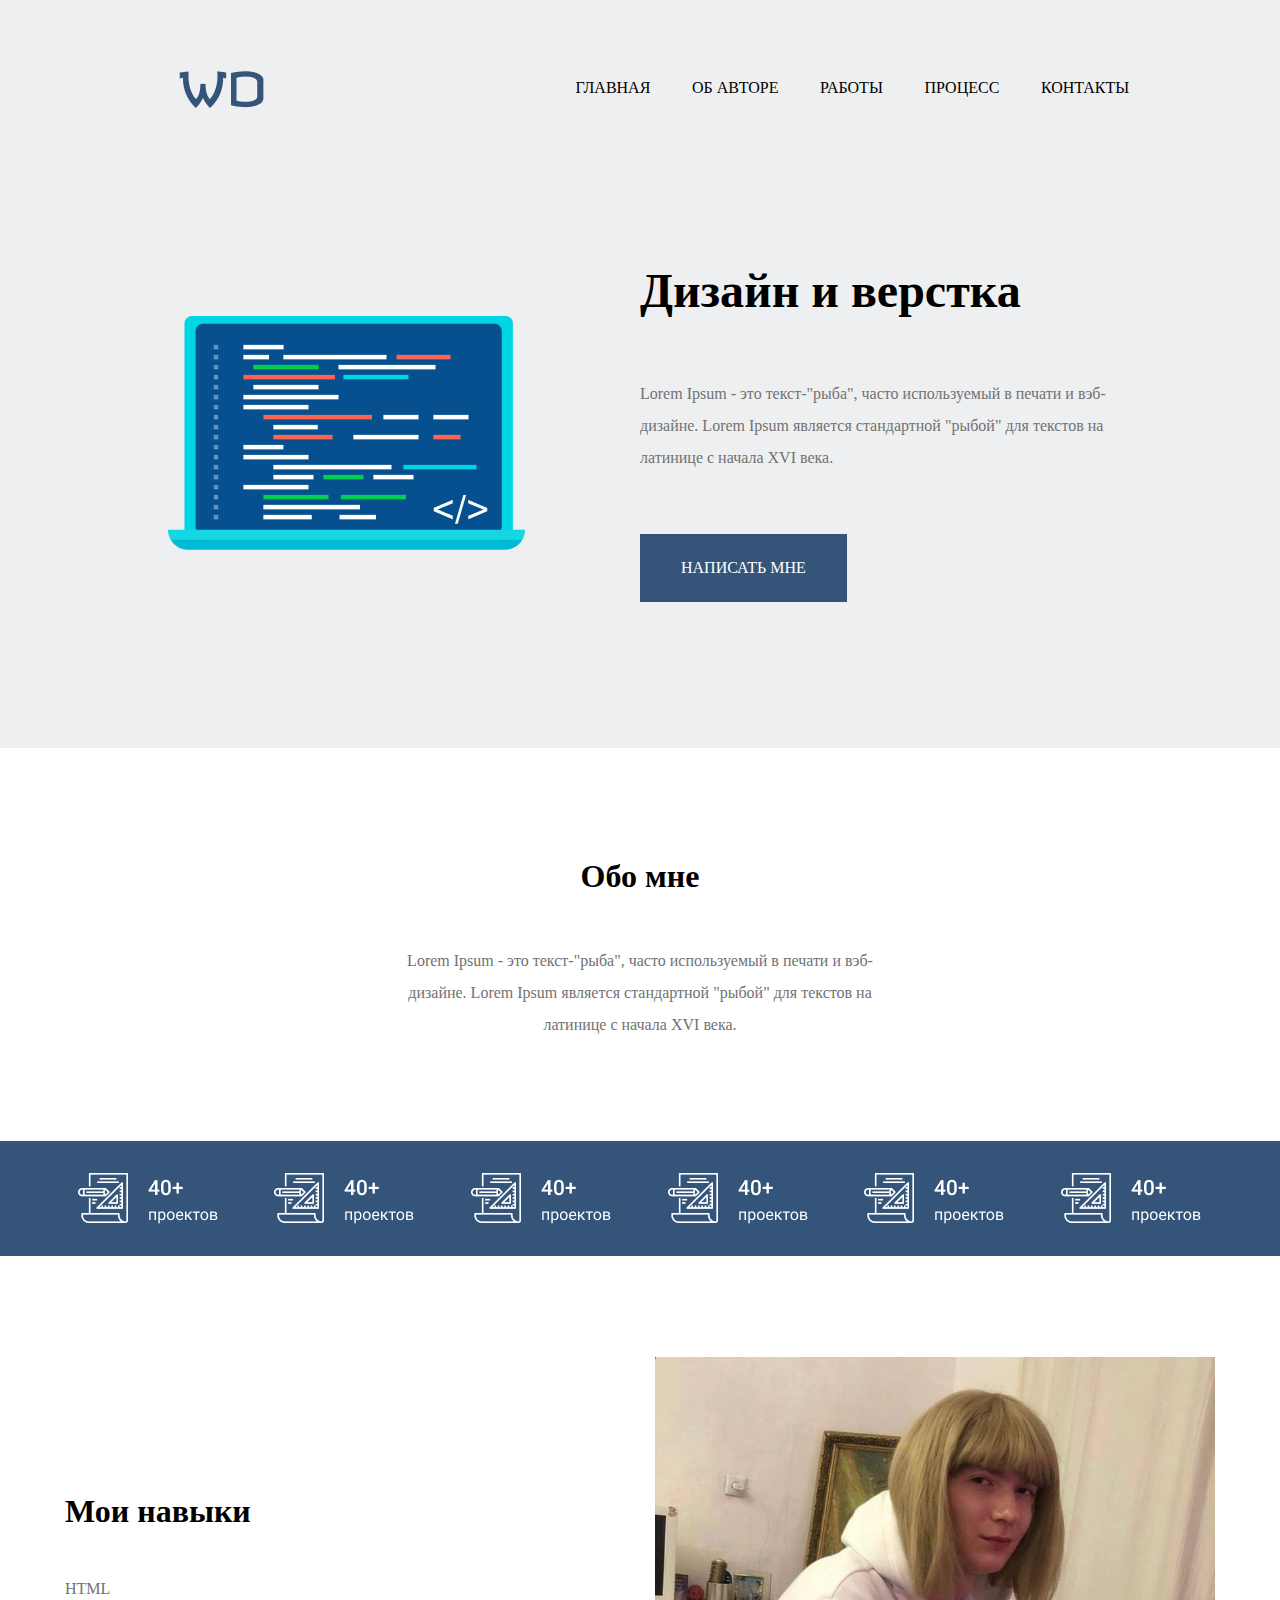
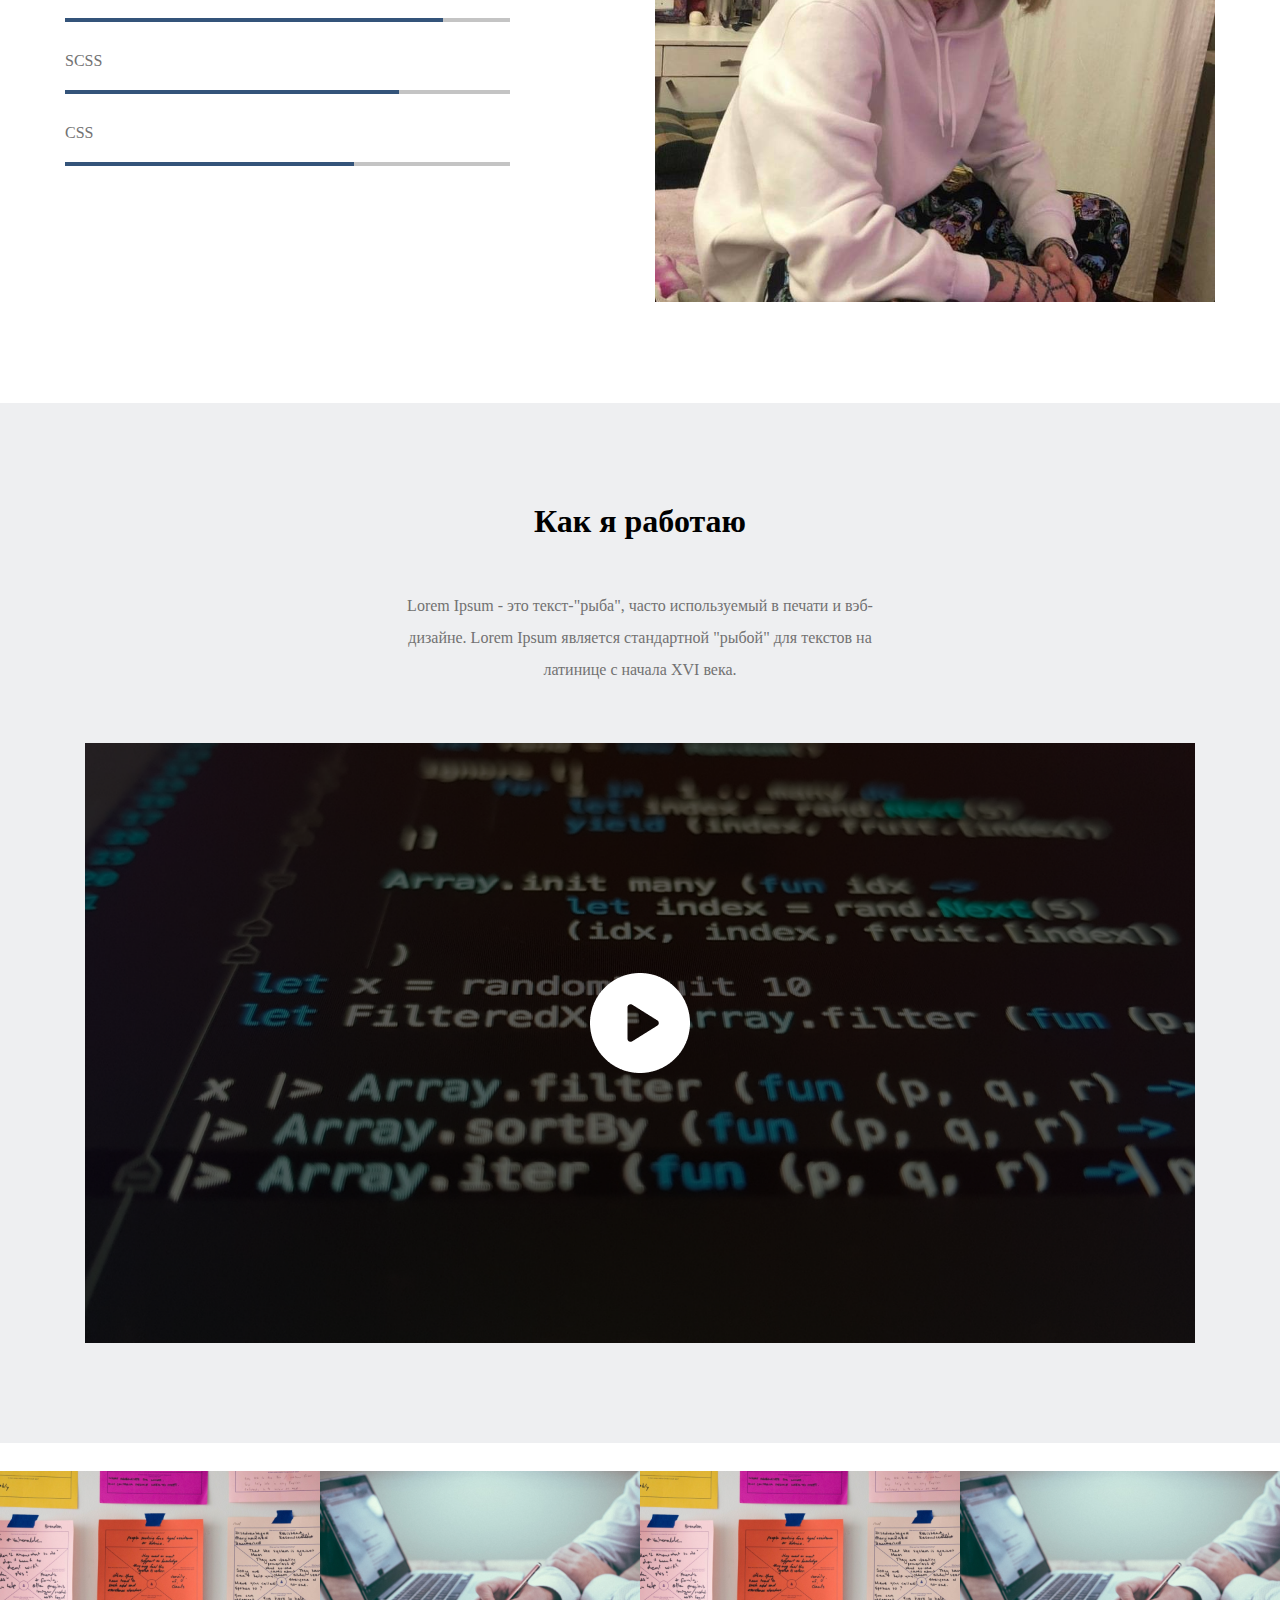
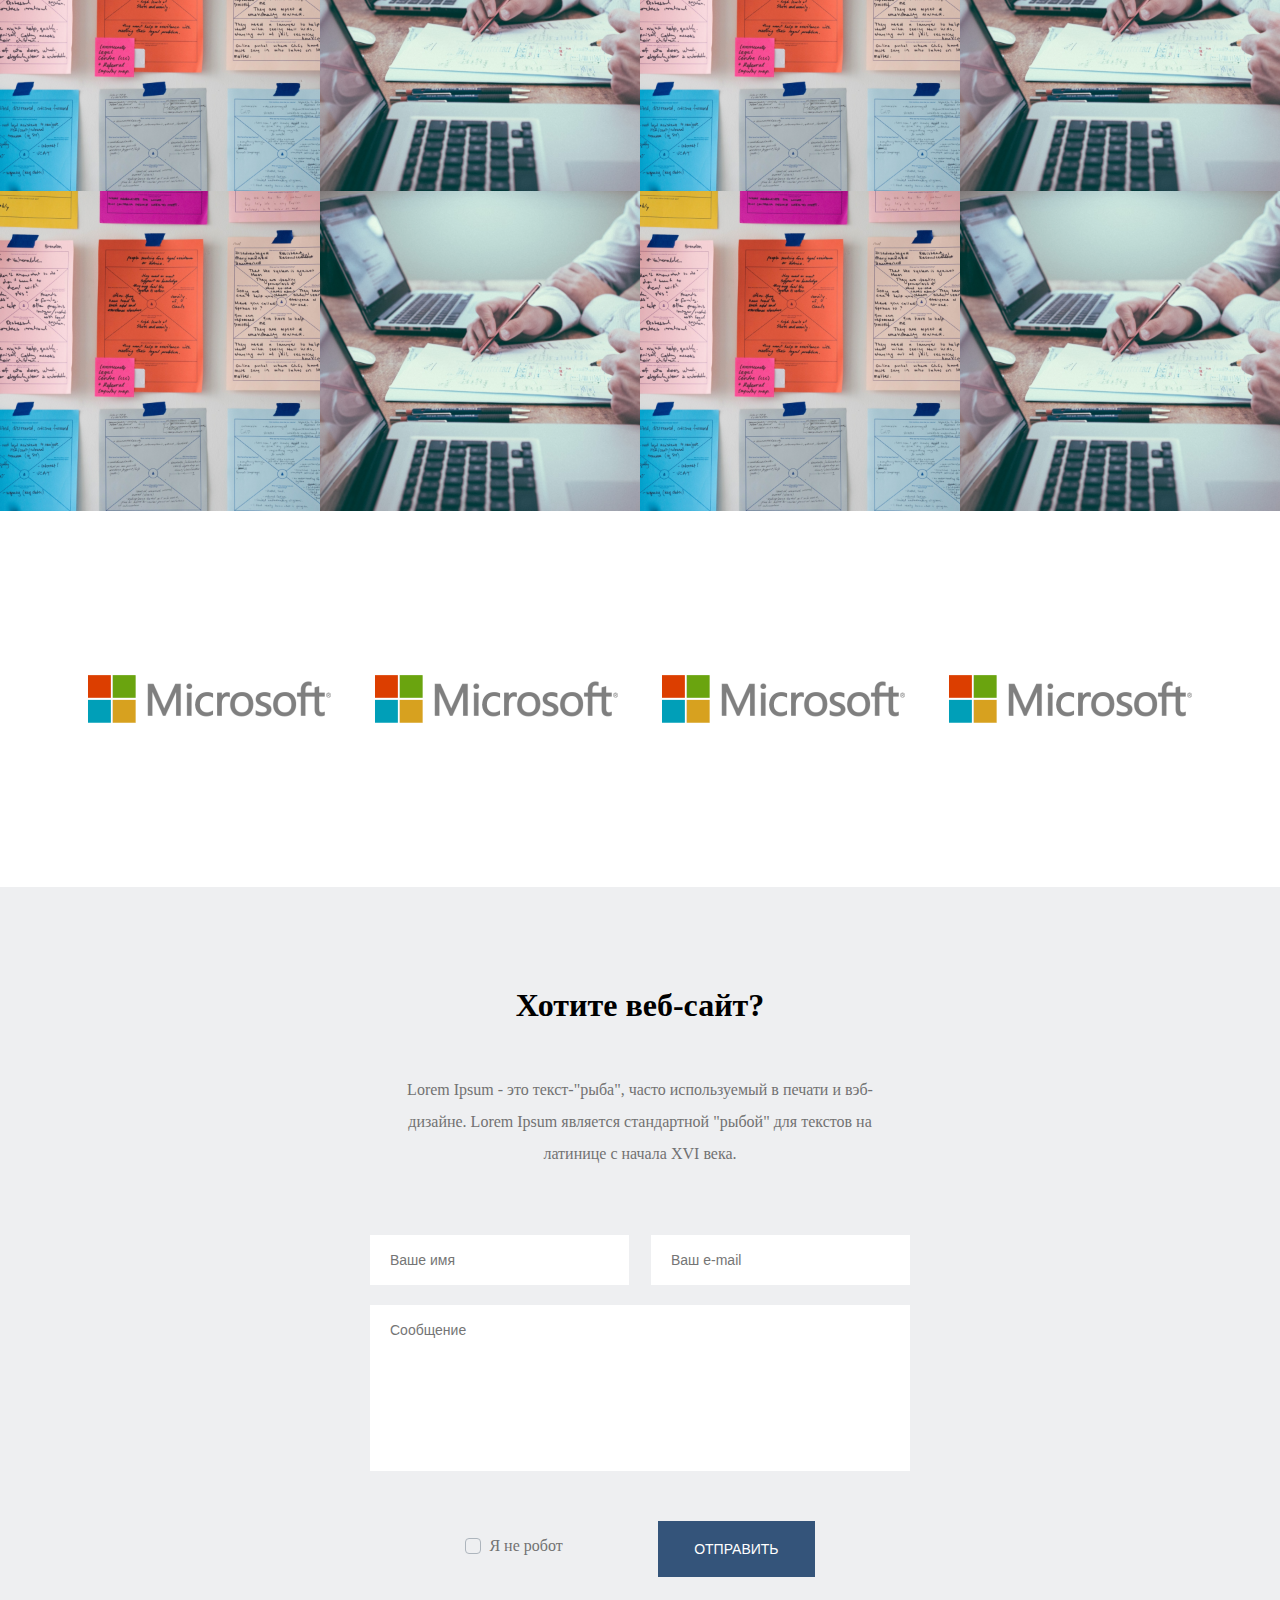
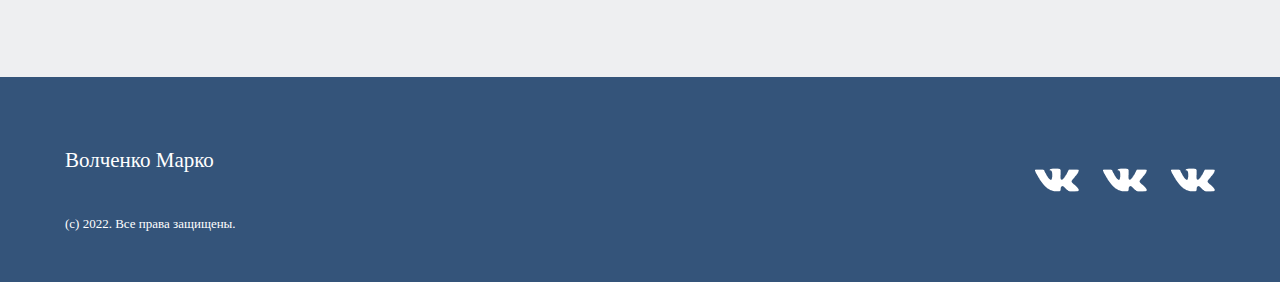
<file: index.html>
<!DOCTYPE html>
<html lang="en">

<head>
  <meta charset="UTF-8" />
  <meta http-equiv="X-UA-Compatible" content="IE=edge" />
  <meta name="viewport" content="width=device-width, initial-scale=1.0" />
  <link rel="stylesheet" href="styles/style.css" />
  <title>Landing-Page</title>
</head>

<body>
  <div class="wrapper">
    <header class="header">
      <div class="container">
        <div class="header-wrap">
          <a href="#" class="logo">
            <img src="images/WD.png" alt="WD-logo" />
          </a>
          <nav class="nav">
            <input type="checkbox" id="burger" class="hidden" />
            <label for="burger" class="burger">
              <span></span>
            </label>
            <ul class="nav-list">
              <li class="nav-item">
                <a href="index.html" class="nav-link">ГЛАВНАЯ</a>
              </li>
              <li class="nav-item">
                <a href="#" class="nav-link">ОБ АВТОРЕ</a>
              </li>
              <li class="nav-item">
                <a href="#" class="nav-link">РАБОТЫ</a>
              </li>
              <li class="nav-item">
                <a href="#" class="nav-link">ПРОЦЕСС</a>
              </li>
              <li class="nav-item">
                <a href="#" class="nav-link">КОНТАКТЫ</a>
              </li>
            </ul>
          </nav>
        </div>
        <div class="header-info">
          <img class="image-info" src="images/Frame.png" alt="Frame-img" />
          <div class="info-item">
            <h1>Дизайн и верстка</h1>
            <p>
              Lorem Ipsum - это текст-"рыба", часто используемый в печати и
              вэб-дизайне. Lorem Ipsum является стандартной "рыбой" для
              текстов на латинице с начала XVI века.
            </p>
            <div class="info-bottom">
              <a href="#" class="btn-head">НАПИСАТЬ МНЕ</a>
            </div>
          </div>
        </div>
      </div>
    </header>
    <main class="main">
      <section class="about">
        <div class="container">
          <h2>Обо мне</h2>
          <p>
            Lorem Ipsum - это текст-"рыба", часто используемый в печати и
            вэб-дизайне. Lorem Ipsum является стандартной "рыбой" для текстов
            на латинице с начала XVI века.
          </p>
        </div>
      </section>
      <section class="about-item">
        <div class="container img-item">
          <img class="numbers-item" src="images/Project.png" alt="about-item" />
          <img class="numbers-item" src="images/Project.png" alt="about-item" />
          <img class="numbers-item" src="images/Project.png" alt="about-item" />
          <img class="numbers-item" src="images/Project.png" alt="about-item" />
          <img class="numbers-item" src="images/Project.png" alt="about-item" />
          <img class="numbers-item" src="images/Project.png" alt="about-item" />
        </div>
      </section>
      <section class="skill">
        <div class="container">
          <div class="row">
            <div class="col col-descr">
              <header class="skill-header">
                <h2>Мои навыки</h2>
              </header>
              <div class="skill-box">
                <div class="skill-item">
                  <span class="skill-label">HTML</span>
                  <div class="skill-loader">
                    <div class="skill-load" style="width: 85%"></div>
                  </div>
                </div>
                <div class="skill-item">
                  <span class="skill-label">SCSS</span>
                  <div class="skill-loader">
                    <div class="skill-load" style="width: 75%"></div>
                  </div>
                </div>
                <div class="skill-item">
                  <span class="skill-label">CSS</span>
                  <div class="skill-loader">
                    <div class="skill-load" style="width: 65%"></div>
                  </div>
                </div>
              </div>
            </div>
            <div class="col col-img">
              <img src="images/my photo.jpg" alt="my photo" />
            </div>
          </div>
        </div>
      </section>
      <section class="media">
        <div class="container">
          <h3>Как я работаю</h3>
          <p>
            Lorem Ipsum - это текст-"рыба", часто используемый в печати и
            вэб-дизайне. Lorem Ipsum является стандартной "рыбой" для текстов
            на латинице с начала XVI века.
          </p>
          <div class="media-img">
            <img src="images/Code.png" width="1110" height="600" alt="media-img" />
            <img class="play-button" src="images/play-button.png" alt="play-button" />
          </div>
        </div>
      </section>
      <section class="gallery">
        <div class="gallery-row">
          <a href="#" class="gallery-col" style="background-image: url(images/Imgsecond.png)"></a>
          <a href="#" class="gallery-col" style="background-image: url(images/Imgfirst.png)"></a>
          <a href="#" class="gallery-col" style="background-image: url(images/Imgsecond.png)"></a>
          <a href="#" class="gallery-col" style="background-image: url(images/Imgfirst.png)"></a>
          <a href="#" class="gallery-col" style="background-image: url(images/Imgsecond.png)"></a>
          <a href="#" class="gallery-col" style="background-image: url(images/Imgfirst.png)"></a>
          <a href="#" class="gallery-col" style="background-image: url(images/Imgsecond.png)"></a>
          <a href="#" class="gallery-col" style="background-image: url(images/Imgfirst.png)"></a>
        </div>
        <div class="microsoft">
          <img class="microsoft logo_1" src="images/Microsoft.png" alt="microsoft-logo" />
          <img class="microsoft logo_2" src="images/Microsoft.png" alt="microsoft-logo" />
          <img class="microsoft logo_3" src="images/Microsoft.png" alt="microsoft-logo" />
          <img class="microsoft logo_4" src="images/Microsoft.png" alt="microsoft-logo" />
        </div>
      </section>
    </main>
    <footer class="footer">
      <div class="container">
        <div class="footer-list">
          <h4>Хотите веб-сайт?</h4>
          <p>
            Lorem Ipsum - это текст-"рыба", часто используемый в печати и
            вэб-дизайне. Lorem Ipsum является стандартной "рыбой" для текстов
            на латинице с начала XVI века.
          </p>

          <form class="footer-form" action="#">
            <input class="form-name" type="text" placeholder="Ваше имя" required />
            <input class="form-mail" type="email" placeholder="Ваш e-mail" required />
            <input class="form-textarea" type="text" placeholder="Cообщение" />
            <div class="footer-form__checkbox">
              <input type="checkbox" id="fake" class="custom-checkbox">
              <label for="fake" class="fake-checkbox">
                Я не робот
              </label>
            </div>
            <button class="btn-form">
              Отправить
            </button>
          </form>
        </div>
      </div>
      <section class="bottom-section">
        <div class="container">
          <div class="bottom-area">
            <div class="contact">
              <p>Волченко Марко</p>
              <span>(с) 2022. Все права защищены.</span>
            </div>
            <div class="logo-bottom">
              <a href="#"><img src="images/Vk.png" alt="vk-logo" /></a>
              <a href="#"><img src="images/Vk.png" alt="vk-logo" /></a>
              <a href="#"><img src="images/Vk.png" alt="vk-logo" /></a>
            </div>
          </div>
        </div>
      </section>
    </footer>
  </div>
</body>

</html>
</file>
<file: styles/style.css>
body {
  margin: 0;
}
html {
  box-sizing: border-box;
}

*,
*::before,
*::after {
  box-sizing: inherit;
}

.wrapper {
  position: relative;
  width: 100%;
  overflow: hidden;
  min-height: 100vh;
}

ul {
  padding: 0;
  margin: 0;
  list-style: none;
}

img {
  max-width: 100%;
  height: auto;
  vertical-align: top;
}

.container {
  max-width: 1180px;
  margin: 0 auto;
}

.header {
  position: relative;
  background: #eeeff1;
}

.header-wrap {
  display: flex;
  align-items: center;
  padding: 79px 0 0;
}

.logo {
  position: absolute;
  top: 9.5%;
  left: 14%;
  transition: 0.5s;
}
.logo:hover {
  cursor: pointer;
  opacity: 0.5;
  transform: scale(1.1);
}
.nav {
  flex-grow: 1;
  display: flex;
  align-items: center;
  justify-content: flex-end;
  padding: 0px 80px 0px 0px;
}

.hidden {
  opacity: 0;
  visibility: hidden;
  position: absolute;
  left: -999999px;
}

.burger {
  position: relative;
  width: 25px;
  height: 26px;
}

.burger:before,
.burger span,
.burger:after {
  position: absolute;
  right: 0;
  left: -10px;
  height: 4px;
  border-radius: 2px;
  background: #34547a;
}

.burger:before,
.burger:after {
  content: "";
}

.burger:before {
  top: 0;
}

.burger span {
  top: 8px;
}

.burger:after {
  bottom: 6px;
}

#burger:checked + .burger:before {
  transition: transform 0.3s ease-in;
  transform: rotate(45deg);
  top: 14px;
}

#burger:checked + .burger span {
  opacity: 0;
}

#burger:checked + .burger:after {
  transition: transform 0.3s ease-in;
  transform: rotate(-45deg);
  bottom: 8px;
}

#burger:checked ~ .nav-list {
  transition: opacity 0.3s ease-in;
  opacity: 1;
  visibility: visible;
  z-index: 1;
  display: flex;
  justify-content: space-around;
  align-items: center;
  height: 100px;
}

.nav-list {
  position: absolute;
  top: 16%;
  right: 0;
  left: 0;
  background: white;
  opacity: 0;
  visibility: hidden;
  text-align: center;
}

.nav-item {
  transition: 0.5s;
  padding: 0px 1rem;
}
.nav-item:hover {
  transform: scale(1.1);
}

.nav-link {
  color: #000;
  text-decoration: none;
}

.nav-link:hover {
  opacity: 0.5;
  color: #34547a;
}

.header-info {
  display: flex;
  justify-content: flex-end;
  align-items: center;
  position: relative;
  padding: 166px 0 146px 0;
}

.image-info {
  position: absolute;
  left: 10%;
}

.info-item {
  width: 50%;
}

.info-item h1 {
  font-size: 48px;
  margin: 0;
}

.info-item p {
  text-align: left;
  margin: 60px 75px 60px 0px;
  color: #727272;
  font-size: 16px;
  line-height: 2;
}

.btn-head {
  text-decoration: none;
  background: #34547a;
  padding: 25px 41px;
  color: #ffffff;
  display: inline-block;
}

.btn-head:hover {
  background: grey;
  opacity: 0.7;
  color: #eeeff1;
}

.skill .row {
  display: flex;
  align-items: center;
}

.about {
  text-align: center;
}

.about h2 {
  margin-top: 110px;
  font-size: 32px;
}

.about p {
  line-height: 2;
  margin: 50px 333px 100px 333px;
  color: #727272;
  font-size: 16px;
}

.about-item {
  background: #34547a;
}

.img-item {
  display: flex;
  flex-wrap: wrap;
  justify-content: space-around;
}

.numbers-item {
  padding: 2rem 0;
  cursor: pointer;
  transition: 0.5s;
}
.numbers-item:hover {
  transform: scale(1.1);
  opacity: 0.5;
}

.skill {
  margin: 101px 0;
}

.skill-header h2 {
  font-size: 32px;
  margin: 0 0 50px 0;
}

.skill .col {
  width: 50%;
  padding: 0 15px;
}

.skill-box {
  max-width: 445px;
}

.skill-item {
  margin-bottom: 30px;
}

.skill-item:last-child {
  margin-bottom: 0;
}

.skill-label {
  display: block;
  margin-bottom: 20px;
  color: #727272;
}

.skill-loader {
  height: 4px;
  position: relative;
  background: #c4c4c4;
}

.skill-load {
  position: absolute;
  top: 0;
  bottom: 0;
  left: 0;
  background: #34547a;
}

.media {
  background: #eeeff1;
  text-align: center;
}

.media h3 {
  padding-top: 100px;
  font-size: 32px;
}

.media p {
  line-height: 2;
  margin: 50px 333px 57px 333px;
  font-size: 16px;
  color: #727272;
  line-height: 2;
}

.media-img {
  position: relative;
  padding-bottom: 100px;
}

.play-button {
  position: absolute;
  transform: translate(-50%, -50%);
  left: 50%;
  top: 40%;
  cursor: pointer;
}
.play-button:hover {
  opacity: 0.5;
}
.gallery-row {
  display: flex;
  flex-wrap: wrap;
  padding-top: 28px;
}

.gallery-col {
  width: 25%;
  background-position: center;
  background-size: cover;
  padding-top: 25%;
  position: relative;
}

.gallery-col:hover:before,
.gallery-col:hover::after {
  transform: opacity 0.3s ease-in;
  opacity: 1;
  visibility: visible;
}

.gallery-col:before {
  content: "";
  position: absolute;
  top: 0;
  right: 0;
  bottom: 0;
  left: 0;
  background: linear-gradient(
    0deg,
    rgba(52, 84, 122, 0.8),
    rgba(52, 84, 122, 0.8)
  );
  opacity: 0;
  visibility: hidden;
}

.gallery-col:after {
  content: "";
  position: absolute;
  top: 50%;
  left: 50%;
  transform: translate(-50%, -50%);
  width: 100px;
  height: 58px;
  background-image: url(/images/Eye.png);
  background-position: center;
  background-size: cover;
  opacity: 0;
  visibility: hidden;
  transition: 0.5s;
}

.microsoft {
  display: flex;
  justify-content: center;
  flex-wrap: wrap;
  margin: 4rem 0;
  padding: 0 1rem;
}

.microsoft-logo {
  padding: 0 1rem;
}

.footer {
  background: #eeeff1;
}

.footer-form {
  text-align: center;
  display: flex;
  flex-wrap: wrap;
  max-width: 540px;
  justify-content: space-evenly;
  align-items: baseline;
}

.footer-list {
  display: flex;
  flex-direction: column;
  align-items: center;
}

.footer-list h4 {
  font-size: 32px;
  margin: 0;
  padding-top: 100px;
}

.footer-list p {
  text-align: center;
  margin: 50px 333px 65px 333px;
  line-height: 2;
  color: #727272;
}

.bottom-section {
  background: #34547a;
}

.btn-form {
  text-decoration: none;
  background: #34547a;
  border: none;
  padding: 20px 36px;
  margin-bottom: 100px;
  font-size: 14px;
  text-transform: uppercase;
  color: #ffffff;
  cursor: pointer;
}

.btn-form:hover {
  background: grey;
  opacity: 0.7;
  color: #eeeff1;
}

.form-name {
  border: none;
  color: #5f5d5d;
  font-size: 14px;
  margin: 0px 22px 20px 0px;
  flex: 1 1 237px;
  height: 50px;
  padding-left: 20px;
  cursor: pointer;
}

.form-mail {
  border: none;
  color: #5f5d5d;
  font-size: 14px;
  flex: 1 1 237px;
  height: 50px;
  padding-left: 20px;
  margin-bottom: 20px;
  cursor: pointer;
}

.form-textarea {
  border: none;
  color: #5f5d5d;
  font-size: 14px;
  flex: 1 1 520px;
  margin-bottom: 50px;
  padding: 17px 0px 133px 20px;
  cursor: pointer;
}
.fake-checkbox {
  color: #727272;
  display: inline-flex;
}
.custom-checkbox {
  position: absolute;
  z-index: -1;
  opacity: 0;
}
.custom-checkbox + label {
  align-items: center;
  user-select: none;
}
.custom-checkbox + label::before {
  content: "";
  display: inline-block;
  width: 1rem;
  height: 1rem;
  flex-shrink: 0;
  flex-grow: 0;
  border: 1px solid #adb5bd;
  border-radius: 0.25rem;
  margin-right: 0.5rem;
  background-repeat: no-repeat;
  background-position: center center;
  background-size: 50% 50%;
}
.custom-checkbox:checked + label::before {
  border-color: #34547a;
  background-color: #34547a;
  background-image: url("data:image/svg+xml,%3csvg xmlns='http://www.w3.org/2000/svg' viewBox='0 0 8 8'%3e%3cpath fill='%23fff' d='M6.564.75l-3.59 3.612-1.538-1.55L0 4.26 2.974 7.25 8 2.193z'/%3e%3c/svg%3e");
}
.bottom-area {
  display: flex;
  flex-direction: row;
  justify-content: space-between;
  align-items: center;
  padding: 0 15px;
}

.contact {
  color: #ffffff;
  margin: 50px 0 50px 0;
}

.contact p {
  font-size: 21px;
  padding-bottom: 20px;
}

.contact span {
  font-size: 13px;
}

.logo-bottom a {
  padding-left: 20px;
}
@media (min-width: 320px) and (max-width: 600px) {
  #burger:checked ~ .nav-list {
    flex-direction: column;
    height: 250px;
  }
  #burger:checked + .burger:before {
    top: 8px;
  }
  #burger:checked + .burger:after {
    bottom: 14px;
  }
  .burger:before,
  .burger span,
  .burger:after {
    position: absolute;
    right: -30px;
    left: 17px;
  }
  .nav-list {
    top: 22%;
  }
  .image-info {
    display: none;
  }
  .info-item {
    width: 100%;
  }
  .header-info {
    padding: 40px 0 40px 0;
  }
  .info-item h1 {
    font-size: 25px;
    margin: 0;
    text-align: center;
  }
  .info-item p {
    text-align: center;
    margin: 30px 70px 30px 70px;
  }
  .info-bottom {
    text-align: center;
  }
  .btn-form {
    margin-bottom: 40px;
  }
  .about h2 {
    font-size: 25px;
    margin-top: 25px;
  }
  .about p {
    margin: 30px 70px 30px 70px;
  }
  .numbers-item {
    padding: 15px 9px 15px 9px;
  }
  .skill .row {
    flex-direction: column;
  }
  .skill {
    margin: 25px 0;
  }
  .skill-header h2 {
    font-size: 25px;
    text-align: center;
  }
  .col-img {
    margin-top: 25px;
  }
  .media h3 {
    margin: 0;
    padding-top: 25px;
    font-size: 25px;
  }
  .media p {
    margin: 30px 70px 30px 70px;
  }
  .media-img {
    padding-bottom: 60px;
  }
  .logo_1,
  .logo_2,
  .logo_3 {
    display: none;
  }
  .microsoft {
    margin: 0;
  }
  .footer-list h4 {
    font-size: 25px;
    margin: 0;
    padding-top: 25px;
  }
  .footer-list p {
    margin: 30px 70px 30px 70px;
  }
  .form-name {
    margin: 0px 10px 10px 10px;
  }
  .form-mail {
    margin: 0px 10px 10px 10px;
  }
  .form-textarea {
    margin: 0px 10px 10px 10px;
  }
  .contact {
    margin: 20px 0 20px 0;
  }
  .logo-bottom a {
    display: flex;
    margin: 10px 0 10px 0;
    padding: 0;
  }
}
@media (min-width: 600px) and (max-width: 900px) {
  .header-info {
    padding: 50px 0 50px 0;
    flex-direction: column;
  }
  .info-item {
    text-align: center;
  }
  .info-item h1 {
    font-size: 35px;
    margin-top: 20px;
  }
  .info-item p {
    text-align: center;
    margin: 25px 0 25px 0;
  }
  .image-info {
    position: relative;
    left: 0;
  }
  .about h2 {
    margin: 25px 0 25px 0;
  }
  .about p {
    margin: 0px 30px 20px 30px;
  }
  .numbers-item {
    padding: 40px 10px 40px 10px;
  }
  .media h3 {
    padding-top: 25px;
    margin: 0;
  }
  .media p {
    margin: 25px 40px 25px 40px;
  }
  .media-img {
    padding-bottom: 50px;
  }
  .microsoft {
    margin: 30px 0px 60px 0px;
  }
  .logo_3,
  .logo_4 {
    display: none;
  }
  .footer-list h4 {
    padding-top: 25px;
  }
  .footer-list p {
    margin: 25px 40px 25px 40px;
  }
  .contact {
    margin: 20px 0 20px 0;
  }
}
@media (min-width: 900px) and (max-width: 1070px) {
  .logo_2 {
    display: none;
  }
  .microsoft {
    margin: 30px 0px 60px 0px;
  }
}
@media (min-width: 900px) and (max-width: 1024px) {
  .about p {
    margin: 20px 80px 20px 80px;
  }
}

@media (min-width: 1024px) {
  .burger {
    display: none;
  }

  .nav-list {
    display: flex;
    align-items: center;
    opacity: 1;
    visibility: visible;
    position: static;
    background: #eeeff1;
  }

  .nav-item {
    padding: 0 1.3rem;
  }
}
</file>
